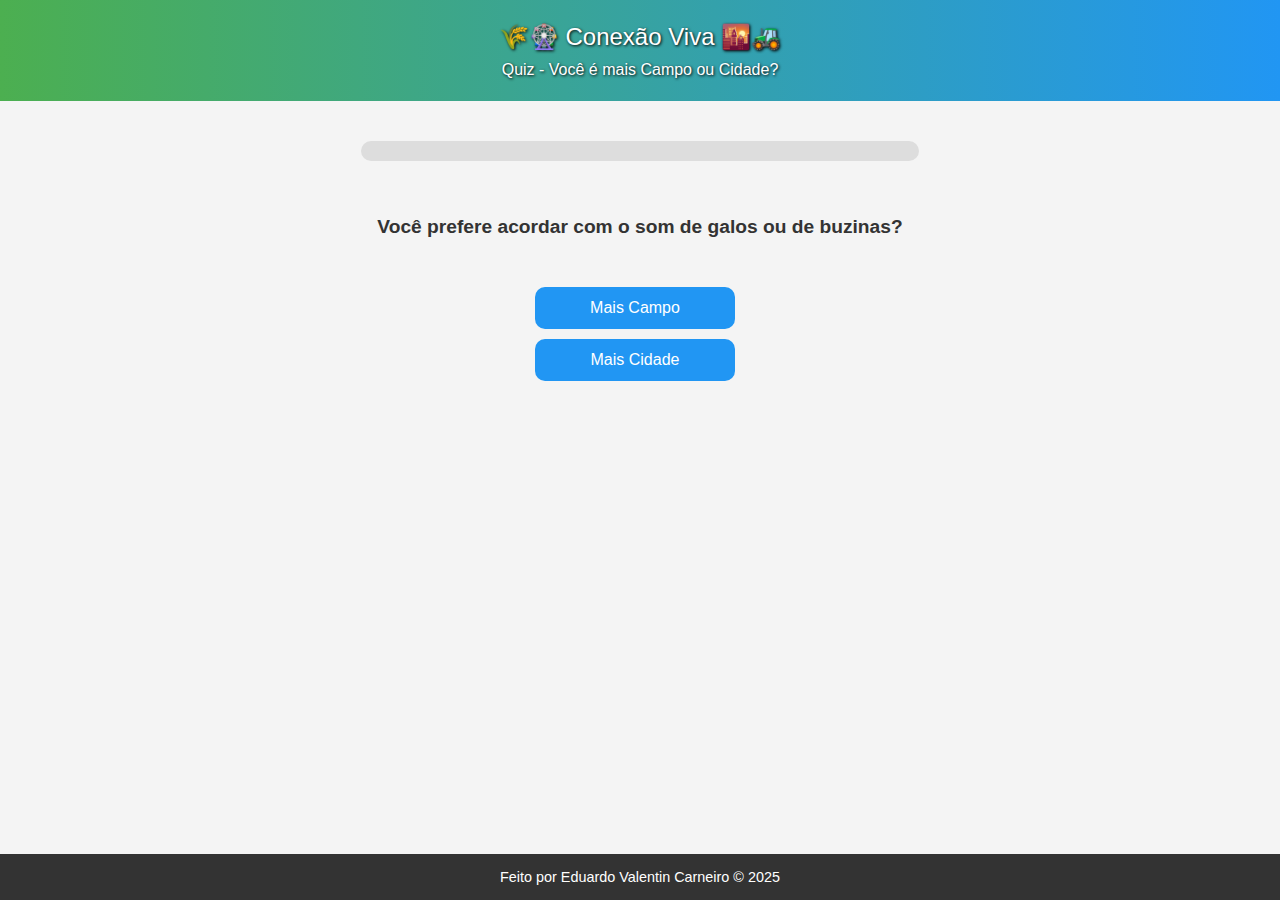
<file: quiz.html>
<!DOCTYPE html>
<html lang="pt-br">
<head>
  <meta charset="UTF-8" />
  <meta name="viewport" content="width=device-width, initial-scale=1.0"/>
  <title>Quiz - Campo ou Cidade</title>
  <link rel="stylesheet" href="style.css" />
  <link rel="stylesheet" href="quiz.css" />


  <link rel="icon" href="img/favicon-16x16.png" type="image/x-icon">
  <style>
    /* Garante que o footer fique no fim da página */
    html, body {
      height: 100%;
    }

    body {
      display: flex;
      flex-direction: column;
    }

    main {
      flex: 1;
    }
  </style>
</head>
<body class="fade-in">
  <header>
    🌾🎡 Conexão Viva 🌇🚜
    <small>Quiz - Você é mais Campo ou Cidade?</small>
  </header>

  <main>
    <div class="progress-container">
      <div id="progressBar" class="progress-bar"></div>
    </div>

    <div id="quiz">
      <h2 id="pergunta"></h2>
      <button onclick="responder('campo')">Mais Campo</button>
      <button onclick="responder('cidade')">Mais Cidade</button>
    </div>

    <p id="resultado"></p>

    <div id="voltar" style="text-align: center; display: none;">
      <a href="index.html"><button class="voltar-btn">⬅️ Voltar ao Site</button></a>
    </div>

    <audio id="somAmbiente" loop style="display: none;">
      <source src="https://cdn.pixabay.com/download/audio/2022/03/28/audio_6ac8ba4411.mp3?filename=birds-forest-nature-ambient-110047.mp3" type="audio/mp3">
      Seu navegador não suporta áudio.
    </audio>
  </main>

  <footer>
    Feito por Eduardo Valentin Carneiro © 2025
  </footer>

  <script src="quiz.js"></script>
</body>
</html>
</file>
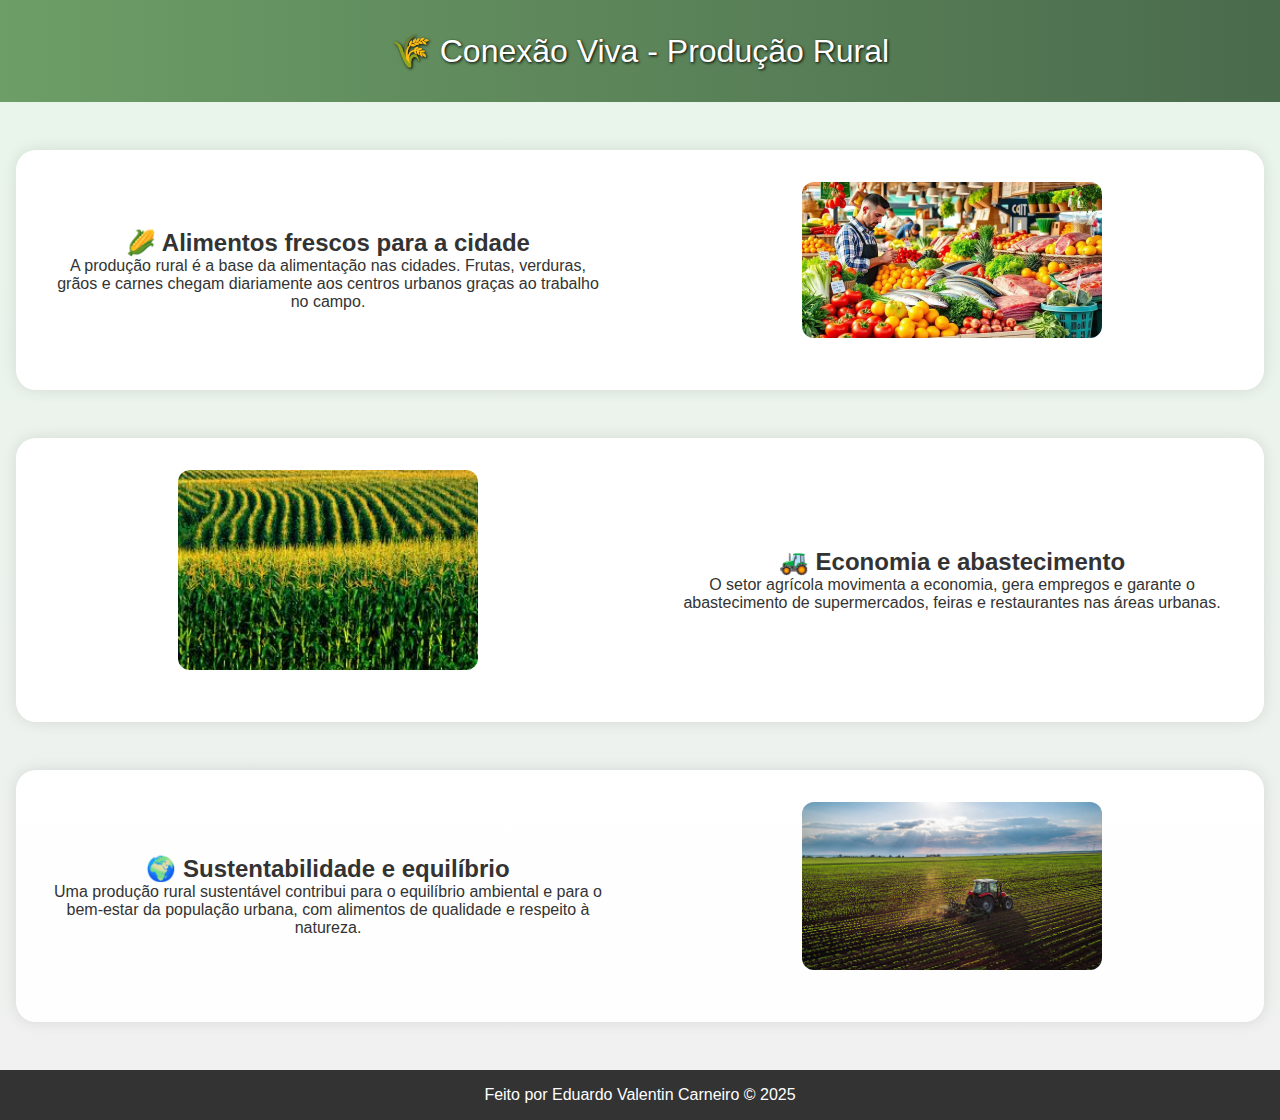
<file: rural.html>
<!DOCTYPE html>
<html lang="pt-br">
<head>
  <meta charset="UTF-8" />
  <meta name="viewport" content="width=device-width, initial-scale=1.0"/>
  <title>Produção Rural</title>
  <link rel="stylesheet" href="style.css" />

  <link rel="icon" href="img/favicon-16x16.png" type="image/x-icon">
</head>
<body>
  <header>
    🌾 Conexão Viva - Produção Rural
  </header>

  <main class="timeline">
    <div class="event">
      <div class="campo">
        <h2>🌽 Alimentos frescos para a cidade</h2>
        <p>
          A produção rural é a base da alimentação nas cidades. Frutas, verduras, grãos e carnes chegam diariamente aos centros urbanos graças ao trabalho no campo.
        </p>
      </div>
      <div class="cidade">
        <img src="img/imagens.jpg" alt="Feira com produtos do campo">
      </div>
    </div>

    <div class="event">
      <div class="campo">
        <img src="img/milho.jpg" alt="Plantação de milho">
      </div>
      <div class="cidade">
        <h2>🚜 Economia e abastecimento</h2>
        <p>
          O setor agrícola movimenta a economia, gera empregos e garante o abastecimento de supermercados, feiras e restaurantes nas áreas urbanas.
        </p>
      </div>
    </div>

    <div class="event">
      <div class="campo">
        <h2>🌍 Sustentabilidade e equilíbrio</h2>
        <p>
          Uma produção rural sustentável contribui para o equilíbrio ambiental e para o bem-estar da população urbana, com alimentos de qualidade e respeito à natureza.
        </p>
      </div>
      <div class="cidade">
        <img src="img/campo.jpg" alt="Trator no campo">
      </div>
    </div>
  </main>

  <footer>
    Feito por Eduardo Valentin Carneiro © 2025
  </footer>
</body>
</html>
</file>
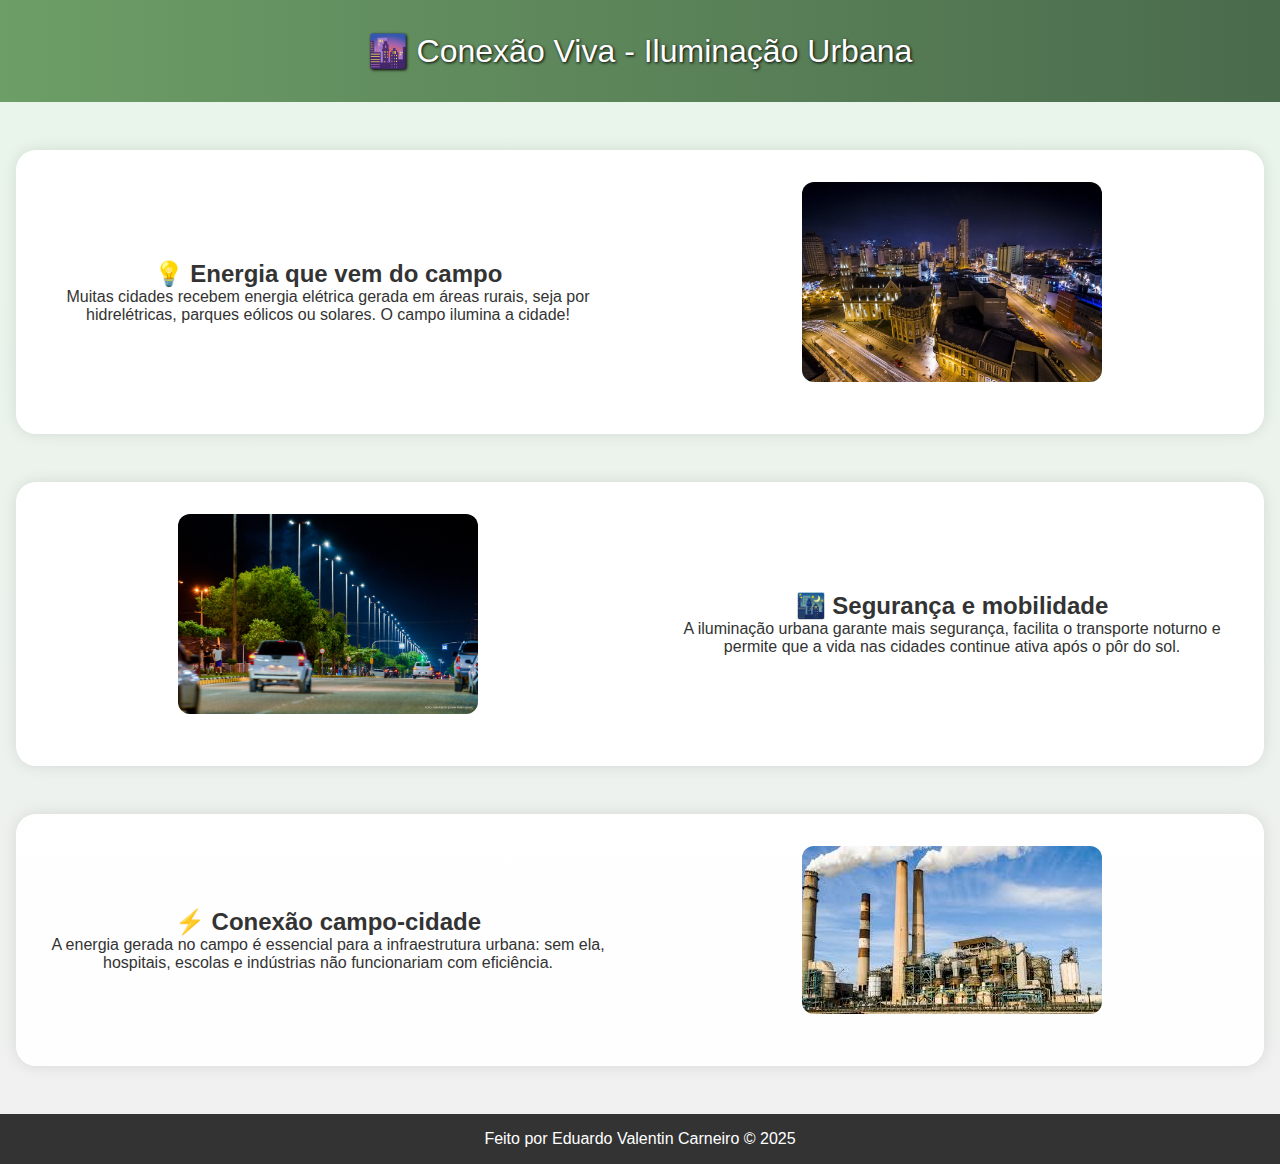
<file: urbano.html>
<!DOCTYPE html>
<html lang="pt-br">
<head>
  <meta charset="UTF-8" />
  <meta name="viewport" content="width=device-width, initial-scale=1.0"/>
  <title>Iluminação Urbana</title>
  <link rel="stylesheet" href="style.css" />
  
  <link rel="icon" href="img/favicon-16x16.png" type="image/x-icon">
  
</head>
<body>
  <header>
    🌆 Conexão Viva - Iluminação Urbana
  </header>

  <main class="timeline">
    <div class="event">
      <div class="campo">
        <h2>💡 Energia que vem do campo</h2>
        <p>
          Muitas cidades recebem energia elétrica gerada em áreas rurais, seja por hidrelétricas, parques eólicos ou solares. O campo ilumina a cidade!
        </p>
      </div>
      <div class="cidade">
        <img src="img/curitiba.jpg" alt="Cidade iluminada à noite">
      </div>
    </div>

    <div class="event">
      <div class="campo">
        <img src="img/luz.jpg" alt="Linhas de energia no campo">
      </div>
      <div class="cidade">
        <h2>🌃 Segurança e mobilidade</h2>
        <p>
          A iluminação urbana garante mais segurança, facilita o transporte noturno e permite que a vida nas cidades continue ativa após o pôr do sol.
        </p>
      </div>
    </div>

    <div class="event">
      <div class="campo">
        <h2>⚡ Conexão campo-cidade</h2>
        <p>
          A energia gerada no campo é essencial para a infraestrutura urbana: sem ela, hospitais, escolas e indústrias não funcionariam com eficiência.
        </p>
      </div>
      <div class="cidade">
        <img src="img/industria.jfif" alt="Avenida iluminada à noite">
      </div>
    </div>
  </main>

  <footer>
    Feito por Eduardo Valentin Carneiro © 2025
  </footer>
</body>
</html>
</file>
<file: style.css>
* {
    margin: 0;
    padding: 0;
    box-sizing: border-box;
    font-family: 'Segoe UI', Tahoma, Geneva, Verdana, sans-serif;
  }
  
  body {
    background: linear-gradient(to bottom, #e8f5e9, #f0f0f0);
    color: #333;
  }
  
  header {
    background: linear-gradient(to right, #6d9e67, #4a6b4c);
    color: white;
    padding: 2rem;
    text-align: center;
    font-size: 2rem;
    text-shadow: 1px 1px 3px #000;
  }
  
  .timeline {
    display: flex;
    flex-direction: column;
    gap: 3rem;
    padding: 3rem 1rem;
  }
  
  .event {
    display: grid;
    grid-template-columns: 1fr 1fr;
    align-items: center;
    background-color: #ffffffee;
    border-radius: 20px;
    box-shadow: 0 0 15px rgba(0, 0, 0, 0.1);
    overflow: hidden;
    transition: transform 0.3s;
  }
  .event:hover {
    transform: scale(1.02);
  }
  
  .campo, .cidade {
    text-align: center;
    padding: 2rem;
  }
  
  .event img {
    width: 80%;
    max-width: 300px;
    border-radius: 12px;
    margin-bottom: 1rem;
  }
  
  .interativo {
    background: #fff3cd;
    padding: 3rem 1rem;
    text-align: center;
    border-top: 5px solid #ffc107;
  }
  
  .interativo h2 {
    font-size: 2rem;
    margin-bottom: 1rem;
  }
  
  .interativo button {
    background-color: #6d9e67;
    color: white;
    padding: 1rem 2rem;
    font-size: 1rem;
    border: none;
    border-radius: 10px;
    cursor: pointer;
    transition: background 0.3s;
  }
  
  .interativo button:hover {
    background-color: #4a6b4c;
  }
  
  .mapa-container {
    display: flex;
    justify-content: center;
    align-items: center;
    gap: 4rem;
    margin-top: 2rem;
  }
  
  .campo-ponto, .cidade-reacao {
    font-size: 2rem;
    padding: 2rem;
    border-radius: 15px;
    cursor: pointer;
    background-color: #ffffff;
    box-shadow: 0 0 10px rgba(0,0,0,0.1);
    transition: transform 0.3s, background 0.3s;
  }
  
  .campo-ponto:hover,
  .cidade-reacao:hover {
    transform: scale(1.1);
    background-color: #dfffdc;
  }
  
  .cidade-reacao.ativo {
    background-color: #c8e6ff;
    transform: scale(1.1);
  }
  
  footer {
    background-color: #333;
    color: white;
    padding: 1rem;
    text-align: center;
  }
  
  .quiz-btn {
    background-color: #6d9e67;
    color: white;
    padding: 1rem 2rem;
    font-size: 1rem;
    border: none;
    border-radius: 10px;
    cursor: pointer;
    transition: background 0.3s, transform 0.3s;
  }
  
  .quiz-btn:hover {
    background-color: #4a6b4c;
    transform: scale(1.05);
  }
  





  body {
    background: linear-gradient(to bottom, #e8f5e9, #f0f0f0);
    color: #333;
    display: flex;
    flex-direction: column;
    min-height: 100vh;
  }
  
  main {
    flex: 1;
  }
  

  a {
    color: black; /* Cor preta */
    text-decoration: none; /* Remove o sublinhado */
  }
  








/* contato */

.contato {
  background: #fff3cd;
  padding: 3rem 1rem;
  text-align: center;
  border-top: 5px solid #ffc107; /* mesma borda da seção interativo */
}

.contato h3 {
  font-size: 1.5rem;
  margin-bottom: 1rem;
}

.contato-links {
  display: flex;
  justify-content: center;
  gap: 2rem;
}

.contato-links img {
  width: 50px;
  transition: transform 0.3s;
}

.contato-links img:hover {
  transform: scale(1.2);
}
</file>
<file: quiz.css>
body {
  font-family: Arial, sans-serif;
  background: #f4f4f4;
  margin: 0;
  padding: 0;
  display: flex;
  flex-direction: column;
  min-height: 100vh;
}

header {
  background: linear-gradient(to right, #4caf50, #2196f3);
  color: white;
  padding: 20px;
  text-align: center;
  font-size: 1.5rem;
  line-height: 1.4;
}

header small {
  font-size: 1rem;
  display: block;
  margin-top: 5px;
}

main {
  padding: 20px;
  max-width: 600px;
  margin: auto;
  min-height: 60vh;
  flex: 1;
}

.fade-in {
  animation: fadeIn 1s ease-in-out;
}

@keyframes fadeIn {
  from { opacity: 0; transform: translateY(-20px); }
  to { opacity: 1; transform: translateY(0); }
}

.progress-container {
  width: 100%;
  max-width: 600px;
  margin: 20px auto;
  background: #ddd;
  border-radius: 20px;
  height: 20px;
  overflow: hidden;
}

.progress-bar {
  height: 20px;
  width: 0%;
  background: #4caf50;
  border-radius: 20px;
  transition: width 0.4s ease;
}

#quiz {
  min-height: 200px;
  display: flex;
  flex-direction: column;
  justify-content: space-between;
  align-items: center;
  transition: all 0.3s ease;
  padding: 1rem;
  max-width: 600px;
  margin: auto;
}

#pergunta {
  font-size: 1.2rem;
  margin-bottom: 20px;
  text-align: center;
  min-height: 60px;
  display: flex;
  align-items: center;
  justify-content: center;
}

#quiz button {
  width: 200px;
  background-color: #2196f3;
  color: white;
  border: none;
  padding: 12px 20px;
  margin: 10px 10px 0 0;
  border-radius: 10px;
  cursor: pointer;
  font-size: 1rem;
  transition: background 0.3s;
  text-align: center;
}

#quiz button:hover {
  background-color: #1976d2;
}

.audio-btn, .voltar-btn {
  background: #333;
  color: white;
  border: none;
  padding: 12px 20px;
  border-radius: 10px;
  cursor: pointer;
  margin-top: 25px;
  font-size: 1rem;
  transition: background 0.3s;
}

.audio-btn:hover, .voltar-btn:hover {
  background: #555;
}

#resultado {
  font-size: 1.3rem;
  margin-top: 30px;
  text-align: center;
}

footer {
  text-align: center;
  padding: 15px;
  font-size: 0.9rem;
  background-color: #333;
}
</file>
